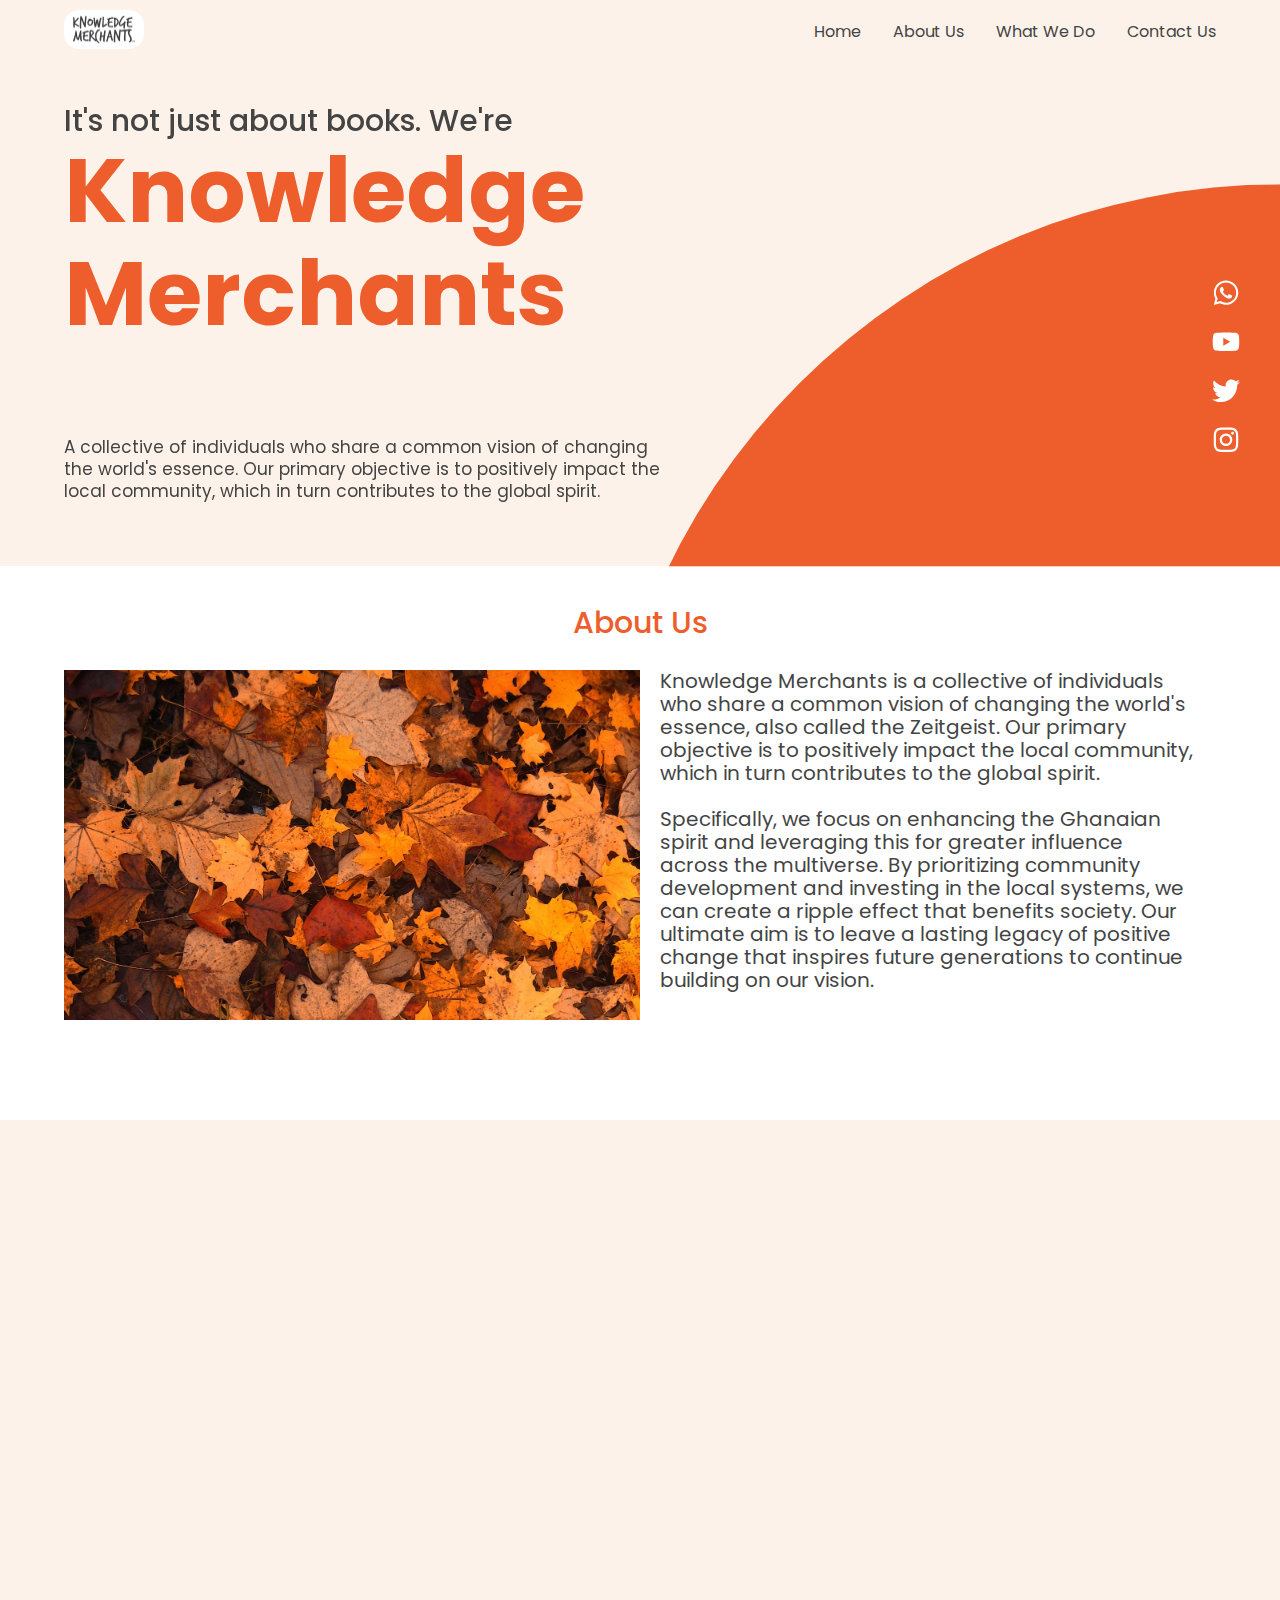
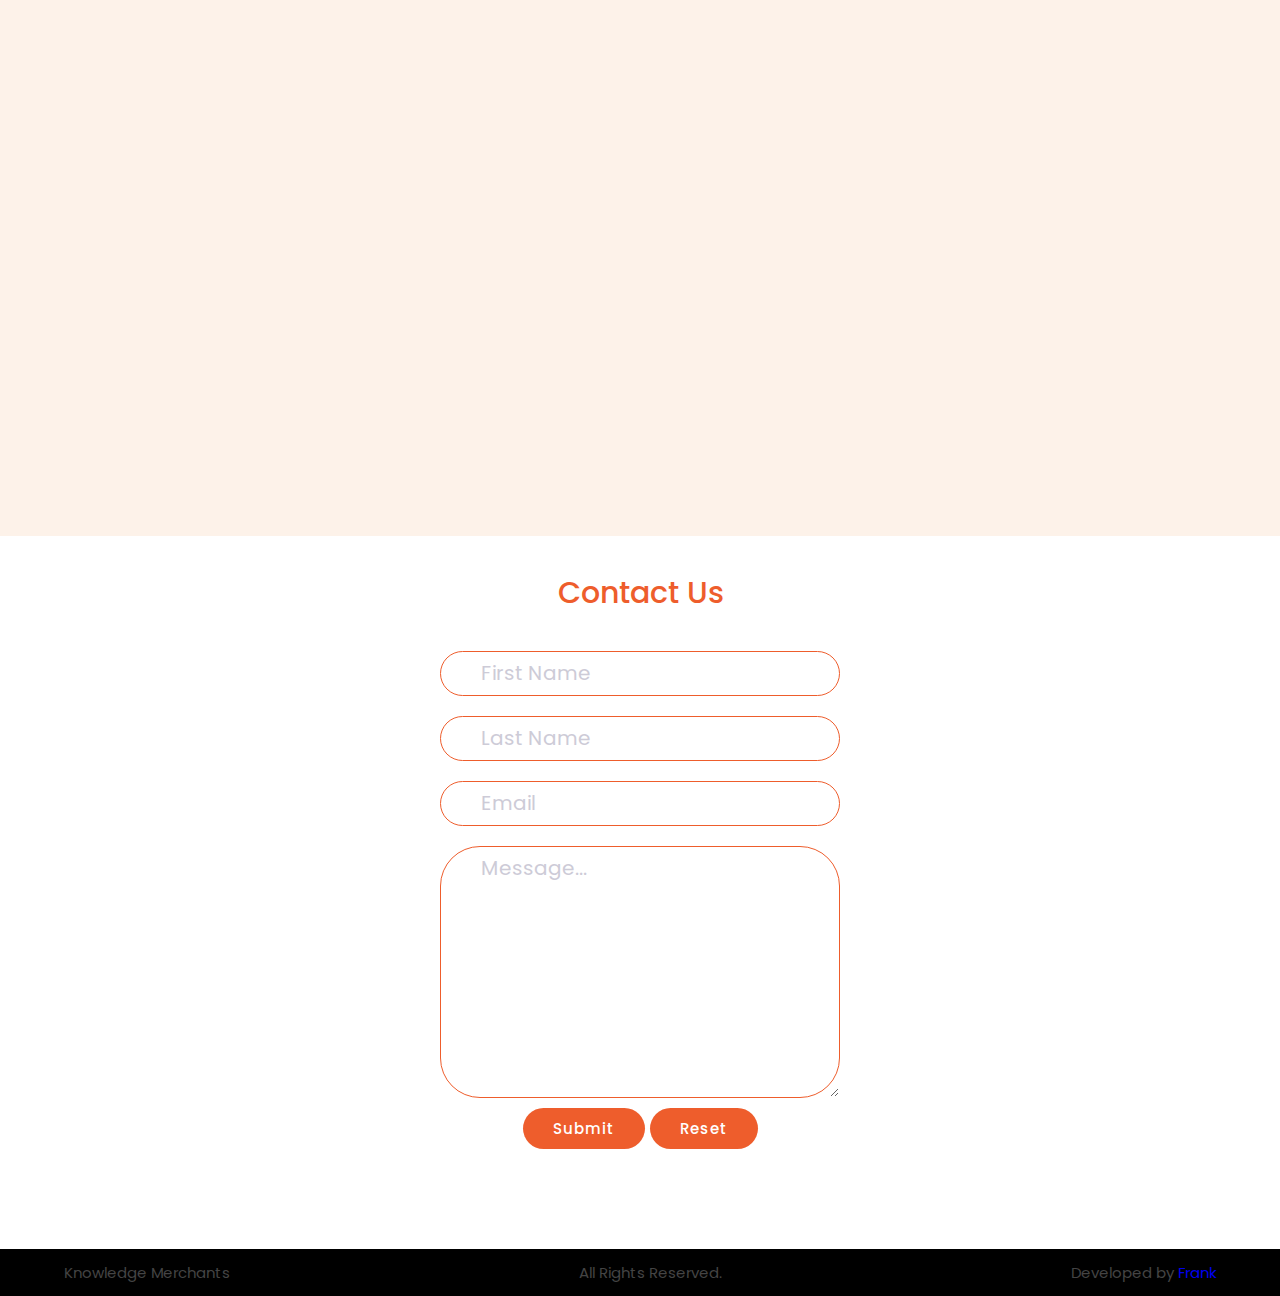
<file: index.html>
<!DOCTYPE html>
<html lang="en">
<head>
    <meta charset="UTF-8">
    <meta name="viewport" content="width=device-width, initial-scale=1.0">
    <meta name="description" content="A collection of individuals who">
    
    <meta property="og:title" content="Knowledge Merchants">
    <meta property="og:description" content="">
    <meta property="og:type" content="website">
    <meta property="og:url" content="https://knowledgemerchants.com">
    <title>Knowledge Merchants</title>

    <link rel="preconnect" href="https://fonts.googleapis.com">
    <link rel="preconnect" href="https://fonts.gstatic.com" crossorigin>
    <link href="https://fonts.googleapis.com/css2?family=Poppins:wght@400;500;900&display=swap" rel="stylesheet">

    <link rel="stylesheet" href="css/normalize.css">
    <link rel="stylesheet" href="css/style.css">
    <link rel="stylesheet" href="https://unpkg.com/aos@next/dist/aos.css"/>
</head>
<body>
    <header class="hero__header">
        <div class="container">
            <nav class="nav collapsible">
                <a href="/"><img src="images/km_logo.jpg" alt="Logo" class="nav__logo"></a>
                <svg class="icon nav__toggler">
                    <use xlink:href="images/sprite.svg#menu"></use>
                </svg>
                <ul class="list nav__list collapsible__content">
                    <li class="nav__list__item"><a href="#">Home</a></li>
                    <li class="nav__list__item"><a href="#about-us">About Us</a></li>
                    <li class="nav__list__item"><a href="#what-we-do">What We Do</a></li>
                    <li class="nav__list__item"><a href="#contact-us">Contact Us</a></li>
                </ul>
            </nav>
        </div>
    </header>
    <section id="hero">
        <div class="container">
            <div class="hero__circle" data-aos="zoom-in-left"></div>
            <div class="hero__content" data-aos="fade-right">
                <h2>It's not just about books. We're</h2>
                <h1 class="hero__title headings">Knowledge Merchants</h1>
                <p class="hero__subtext">A collective of individuals who share a common vision of changing the world's essence. Our primary objective is to positively impact the local community, which in turn contributes to the global spirit.</p>
                <!-- <a href="#" class="btn btn--primary">Learn More</a> -->
            </div>
            <ul class="list social-media" data-aos="fade-left">
                <li><a href="#">
                    <svg class="icon">
                    <use xlink:href="images/sprite.svg#whatsapp"></use>
                    </svg>
                </a></li>
                <li><a href="https://www.youtube.com/@KnowledgeMerchant">
                    <svg class="icon">
                        <use xlink:href="images/sprite.svg#youtube"></use>
                    </svg>
                </a></li>
                <li><a href="#">
                    <svg class="icon">
                        <use xlink:href="images/sprite.svg#twitter"></use>
                    </svg>
                </a></li>
                <li><a href="#">
                    <svg class="icon">
                        <use xlink:href="images/sprite.svg#instagram"></use>
                    </svg>
                </a></li>
            </ul>
        </div>
    </section>
    <section id="about-us">
        <div class="container">
            <header>
                <h2 class="section__title headings">About Us</h2>
            </header>
            <div class="about-us__content">
                <div class="about-us__image">
                    <!-- <img src="images/autumn_leaves.jpg" alt=""> -->
                </div>
                <div class="about-us__text">
                    <p> 
                        Knowledge Merchants is a collective of individuals who share a common vision of changing the world's essence, also called the Zeitgeist. Our primary objective is to positively impact the local community, which in turn contributes to the global spirit. 
                        
                        <br>
                        <br>
                        Specifically, we focus on enhancing the Ghanaian spirit and leveraging this for greater influence across the multiverse. By prioritizing community development and investing in the local systems, we can create a ripple effect that benefits society. Our ultimate aim is to leave a lasting legacy of positive change that inspires future generations to continue building on our vision.
                    </p>
                    <!-- <a href="#" class="btn btn--primary">Learn More</a> -->
                </div>
            </div>
        </div>
    </section>
    <section id="what-we-do">
        <div class="container">
            <header>
                <h2 class="section__title headings" data-aos="fade-up">What We Do</h2>
            </header>
            <div class="what-we-do__content grid grid--cols-2 grid--cols-3">
                <div class="card" data-aos="zoom-in">
                    <span class="icon-container icon-container--tertiary">
                        <svg class="icon icon--white">
                            <use xlink:href="images/sprite.svg#print-solid"></use>
                        </svg>
                    </span>
                    <div class="card__title">Publishing</div>
                    <p class="card__text">Lorem ipsum dolor sit amet, consectetur adipisicing elit. Eveniet quo sequi odit maiores quis commodi libero quia repellat consequuntur harum!</p>
                    <a href="" class="card__link">LEARN MORE</a>
                </div>
                <div class="card" data-aos="zoom-in">
                    <span class="icon-container icon-container--tertiary">
                        <svg class="icon icon--white">
                            <use xlink:href="images/sprite.svg#book-open-solid"></use>
                        </svg>
                    </span>
                    <div class="card__title">Book Reviews</div>
                    <p class="card__text">Lorem ipsum dolor sit amet, consectetur adipisicing elit. Eveniet quo sequi odit maiores quis commodi libero quia repellat consequuntur harum!</p>
                    <a href="" class="card__link">LEARN MORE</a>
                </div>
                <div class="card" data-aos="zoom-in">
                    <span class="icon-container icon-container--tertiary">
                        <svg class="icon icon--white">
                            <use xlink:href="images/sprite.svg#hand-holding-heart-solid"></use>
                        </svg>
                    </span>
                    <div class="card__title">Charity Work</div>
                    <p class="card__text">Lorem ipsum dolor sit amet, consectetur adipisicing elit. Eveniet quo sequi odit maiores quis commodi libero quia repellat consequuntur harum!</p>
                    <a href="" class="card__link">LEARN MORE</a>
                </div>
                <div class="card" data-aos="zoom-in">
                    <span class="icon-container icon-container--tertiary">
                        <svg class="icon icon--white">
                            <use xlink:href="images/sprite.svg#user-solid"></use>
                        </svg>
                    </span>
                    <div class="card__title">Debates</div>
                    <p class="card__text">Lorem ipsum dolor sit amet, consectetur adipisicing elit. Eveniet quo sequi odit maiores quis commodi libero quia repellat consequuntur harum!</p>
                    <a href="" class="card__link">LEARN MORE</a>
                </div>

                <div class="card" data-aos="zoom-in">
                    <span class="icon-container icon-container--tertiary">
                        <svg class="icon icon--white">
                            <use xlink:href="images/sprite.svg#comments-solid"></use>
                        </svg>
                    </span>
                    <div class="card__title">Interviews</div>
                    <p class="card__text">Lorem ipsum dolor sit amet, consectetur adipisicing elit. Eveniet quo sequi odit maiores quis commodi libero quia repellat consequuntur harum!</p>
                    <a href="" class="card__link">LEARN MORE</a>
                </div>

                <div class="card" data-aos="zoom-in">
                    <span class="icon-container icon-container--tertiary">
                        <svg class="icon icon--white">
                            <use xlink:href="images/sprite.svg#facebook-f"></use>
                        </svg>
                    </span>
                    <div class="card__title">Publishing</div>
                    <p class="card__text">Lorem ipsum dolor sit amet, consectetur adipisicing elit. Eveniet quo sequi odit maiores quis commodi libero quia repellat consequuntur harum!</p>
                    <a href="" class="card__link">LEARN MORE</a>
                </div>
            </div>
        </div>
    </section>
    <section id="contact-us">
        <header>
            <h2 class="section__title headings">Contact Us</h2>
        </header>
        <form>
            <!-- <label for="fname">First Name</label> -->
            <input id="fname" class="input" placeholder="First Name" type="text" required minlength="3" maxlength="20">
            <input id="lname" class="input" placeholder="Last Name" type="text" required minlength="3" maxlength="20">
            <!-- <label for="email">Email</label> -->
            <input type="email" class="input" name="email" id="email" placeholder="Email" required minlength="3" maxlength="30">
            <!-- <label for="message">Message</label> -->
            <textarea name="message" id="message" class="input" placeholder="Message..." cols="30" rows="10" required minlength="3"></textarea>
            <div class="form-group">
                <button type="submit" class="btn btn--primary">Submit</button>
                <button type="reset" class="btn btn--primary">Reset</button>
            </div>
        </form>
    </section>
    <footer class="footer">
        <div class="container footer__content">
            <p class="footer__text">Knowledge Merchants</p>
            <p class="footer__text">All Rights Reserved.</p>
            <p class="footer__text">Developed by <a href="https://frankcudjoe7.github.io/" target="_blank">Frank</a></p>
        </div>
    </footer>

    <script src="js/main.js"></script>
    <script src="https://unpkg.com/aos@next/dist/aos.js"></script>
    <script>
        AOS.init();
    </script>
</body>
</html>
</file>
<file: css/style.css>
:root {
    --color-primary: #ee5d2c;
    --color-secondary: #fdf2e9;
    --color-tertiary: #f1754b;

    --color-background: #f7f7f7;
    --color-body: #444;
}

*,
*::before,
*::after {
    box-sizing: border-box;
    margin: 0;
}


/* TYPOGRAPHY */
html {
    font-size: 62.5%;
    scroll-behavior: smooth;
}

body {
    color: var(--color-body);
    font-family: 'Poppins', Arial, Helvetica, sans-serif;
    font-size: 2rem;
    /* line-height: 1.5; */
}

h1, h2, h3 {
    margin-bottom: 1em;
}

.headings {
    color: var(--color-primary)
}


h2 {
    font-size: 1.7rem;
    font-weight: 500;
}

h3 {
    font-size: 3rem;
}

p {
    margin: 0;
}

@media screen and (min-width: 370px){
    h2 {
        font-size: 2rem;
    }
    
}

@media screen and (min-width: 768px) {
    body {
        font-size: 2rem;
    }

    h2 {
        font-size: 2.5rem;
    }

}

/* LINKS */
a {
    text-decoration: none;
}


/* LISTS */
.list {
    list-style: none;
    padding-left: 0;
}

.list--inline .list__item {
    display: inline-block;
    margin-right: 2rem;
}


/* BUTTONS */
.btn {
    border: none;
    border-radius: 40px;
    /* color: #fff; */
    padding: 0.8em 2em;
    font-weight: 500;
    font-size: 1.5rem;
    text-align: center;
    letter-spacing: 0.1rem;
    transition: all 0.3s;
    cursor: pointer;
    white-space: nowrap; 
}

.btn--primary {
    background-color: var(--color-primary);
    /* color: var(--color-secondary); */
    color: #fff;
}

.btn--primary:hover {
    background-color: var(--color-tertiary);
}



/* ICONS */
.icon {
    width: 3rem;
    height: 3rem;
}

@media screen and (min-width: 768px) {
    .icon {
        width: 4rem;
        height: 4rem;
    }
}
.icon--white {
    fill: #fff;
}


.icon-container {
    display: inline-flex;
    width: 6.4rem;
    height: 6.4rem;
    border-radius: 100%;
    
    justify-content: center;
    align-items: center;
    margin-bottom: 1em;
}

.icon-container--primary {
    background-color: var(--color-primary);
}

.icon-container--tertiary {
    background-color: var(--color-tertiary);
}

.icon--primary {
    fill: var(--color-primary);
}

.icon--secondary {
    fill: var(--color-secondary);
}



/* INPUTS */
.input {
    border-radius: 40px;
    border: 1px solid var(--color-primary);
    padding: 0.5em 2em;
    font-size: 2rem;
    transition: border-color 0.15s, box-shadow 0.15s;
    margin: 0.5em auto;
    width: 80%;
}

::placeholder {
    color: #cdcbd7;
}
.input:focus {
 outline: 0;
 box-shadow: 0 0 0 4px rgba(253, 242, 233, 1);
}


/* CARDS */
.card {
    border-radius: 1rem;
    box-shadow: 0 0 1rem rgba(0, 0, 0, 0.1);
    max-width: 90%;
    padding: 1.5em 2em;
    margin: 1em auto;
    background-color: #fff;
    transition: transform 0.3s;
    text-align: center;
}



.card:hover {
    transform: scale(1.05);
}


.card--secondary {
    background-color: var(--color-secondary);
}

.card--tertiary {
    background-color: var(--color-tertiary);
}

.card--accent {
    background-color: var(--color-accent);
}

.card__img {
    width: 100%;
    height: 100%;
    object-fit: cover;
}

.card__title {
    margin-bottom: 1em;
    font-size: 2.5rem;
    font-weight: 500;
}

.card__text {
    margin-bottom: 2rem;
    font-size: 1.8rem;
    text-align: left;
}


.card__link {
    display: inline-block;
    font-size: 1.8rem;
    color: var(--color-primary);
    transition: color 0.15s;
    text-transform: uppercase;
}

.card__link:hover {
    color: var(--color-tertiary);
}

.card__link::after {
    content: "\2192";
    margin-left: 5px;
    transition: margin 0.15s;
}

.card__link:hover::after {
    margin-left: 10px;
}



/* GRIDS */
.grid {
    display: grid;
    grid-gap: 2rem;
    margin: auto;
    max-width: 90%;
    justify-content: stretch;
}

@media screen and (min-width: 650px) {
    .grid--cols-2 {
        grid-template-columns: repeat(2, 1fr);
    }
}

@media screen and (min-width: 900px) {
    .grid--cols-3 {
        grid-template-columns: repeat(3, 1fr);
    }
    
}

/* COLLAPSIBLES */
.collapsible__content {
    max-height: 0;
    overflow: hidden;
    opacity: 0;
    transition: all 0.3s;
}

.collapsible--expanded .collapsible__content {
    max-height: 100%;
    opacity: 1;
}


/* NAVIGATION BAR */
.nav {
    background: var(--color-secondary);
    display: flex;
    justify-content: space-between;
    flex-wrap: wrap;
    /* padding: 0 1em; */
    align-items: center;
}

.nav__logo {
    width: 8rem;
    margin: 1rem 0;
    border-radius: 15px;
}

.nav__list {
    width: 100%;
    margin: 0;
}

.nav__list__item {
    padding: 0.5em 0 0.5em 2em;
    border-bottom: 1px solid #222;
}

.nav__list__item > a {
    color: var(--color-body);
    transition: color 0.3s;
}

.nav__list__item > a:hover {
    color: #000;
}

.nav__toggler {
    opacity: 0.5;
    transition: box-shadow 0.3s;
    cursor: pointer;
}

.nav.collapsible--expanded .nav__toggler {
    opacity: 1;
    box-shadow: 0 0 0 3px #666;
    border-radius: 5px;
}

@media screen and (min-width: 768px) {
    .nav__toggler {
        display: none;
    }

    .nav__list {
        display: flex;
        width: auto;
        font-size: 1.6rem;
        justify-content: flex-end;
        align-items: center;
        max-height: 100%;
        opacity: 1;
    }

    .nav__list__item {
        border: 0;
    }
}


/* SECTIONS */
.container {
    width: 90%;
    margin: 0 auto;
    max-width: 1200px;
}

section {
    padding: 2em 0;
}

.section__title {
    text-align: center;
    font-size: 4rem;
}

@media screen and (min-width: 768px) {
    .section__title {
        font-size: 3rem;
    }
}


/* HERO */
.hero__header {
    background-color: var(--color-secondary);
}

#hero {
    background-color: var(--color-secondary);
    color: var(--color-body);
    position: relative;
}

.hero__content {
    max-width: 500px;
}

.hero__content h2 {
    margin-bottom: 0;
}

.hero__title {
    font-size: 4rem;
    margin-top: 0;
}

.hero__subtext {
    font-size: 1.7rem;
    margin: 1em auto 1.4em;
    color: var(--color-body);
    line-height: 1.3;
}

.social-media {
    display: flex;
    /* justify-content: center; */
    background-color: var(--color-primary);
    position: absolute;
    bottom: 0;
    right: 35%;
    transform: translateX(50%);
    border-top-left-radius: 8px;
    border-top-right-radius: 8px;
}

.social-media li a {
    display: inline-block;
    margin: 0 0.1em;
    transform: scale(0.7);
    filter: invert(1);
    transition: transform 0.3s;
}

.social-media li a:hover {
    transform: scale(0.9);
}

@media screen and (min-width: 370px) {
    .hero__title {
        font-size: 6rem;
    }
}

@media screen and (min-width: 500px) {
    .hero__title {
        font-size: 7.5rem;
    }

    h2 {
        font-size: 2.5rem;
    }
}

@media screen and (min-width: 590px) {
    .hero__title {
        font-size: 9rem;
    }
    h2 {
        font-size: 3rem;
    }
}

@media screen and (min-width: 620px){
    .social-media {
        flex-direction: column;
        position: absolute;
        bottom: 20%;
        right: 0;
        transform: translateX(0);
        border-bottom-left-radius: 8px;
        transform: translateY(50%);
        border-top-right-radius: 0;
    }

    .social-media li {
        margin: 0.1em;
    }
}

@media screen and (min-width: 768px) {
    .hero__title {
        font-size: 9rem;
    }

    .hero__content {
        max-width: 600px;
    }
}

@media screen and (min-width: 1150px) {
    .hero__circle {
        position: absolute;
        top: 0;
        right: 0;
        width: 100%;
        height: 100%;
        background: #EE5D2C;
        clip-path: circle(680px at right 800px)
    }

    .social-media {
        right: 30px;
    }
}


/* ABOUT US */

#about-us,
#contact-us {
    background-color: #fff;
    padding-bottom: 5em;
}

.about-us__content {
    display: flex;
    flex-direction: column-reverse;
    align-items: center;
    justify-content: space-between;
    /* margin: 0; */
}

.about-us__image {
    align-self: stretch;
    background-image: url("../images/autumn_leaves.jpg");
    background-size: cover;
    width: 100%;
    min-height: 400px;
    /* max-height: 800px; */
}

.about-us__text {
    padding: 0 1em;
    align-self: stretch;
    margin: 1em 0;
}

@media screen and (min-width: 1020px) {
    .about-us__content {
        flex-direction: row;
    }

    .about-us__image, 
    .about-us__text {
        width: 50%;
        margin: 0;
    }

    .about-us__image {
        min-height: 350px;
    }

}

/* WHAT WE DO */
#what-we-do {
    background-color: var(--color-secondary);
}

/* CONTACT US */
form {
    margin: 0 auto;
    display: flex;
    flex-direction: column;
    align-items: center;
    max-width: 500px;
}

/* FOOTER */
.footer {
    background-color: #000;
    position: relative;
    bottom: 0;
}

.footer__content {
    display: flex;
    justify-content: space-between;
}
.footer__text {
    font-size: 1.5rem;
}

.footer__text {
    display: inline-block;
    margin: 1em 0;
}
</file>
